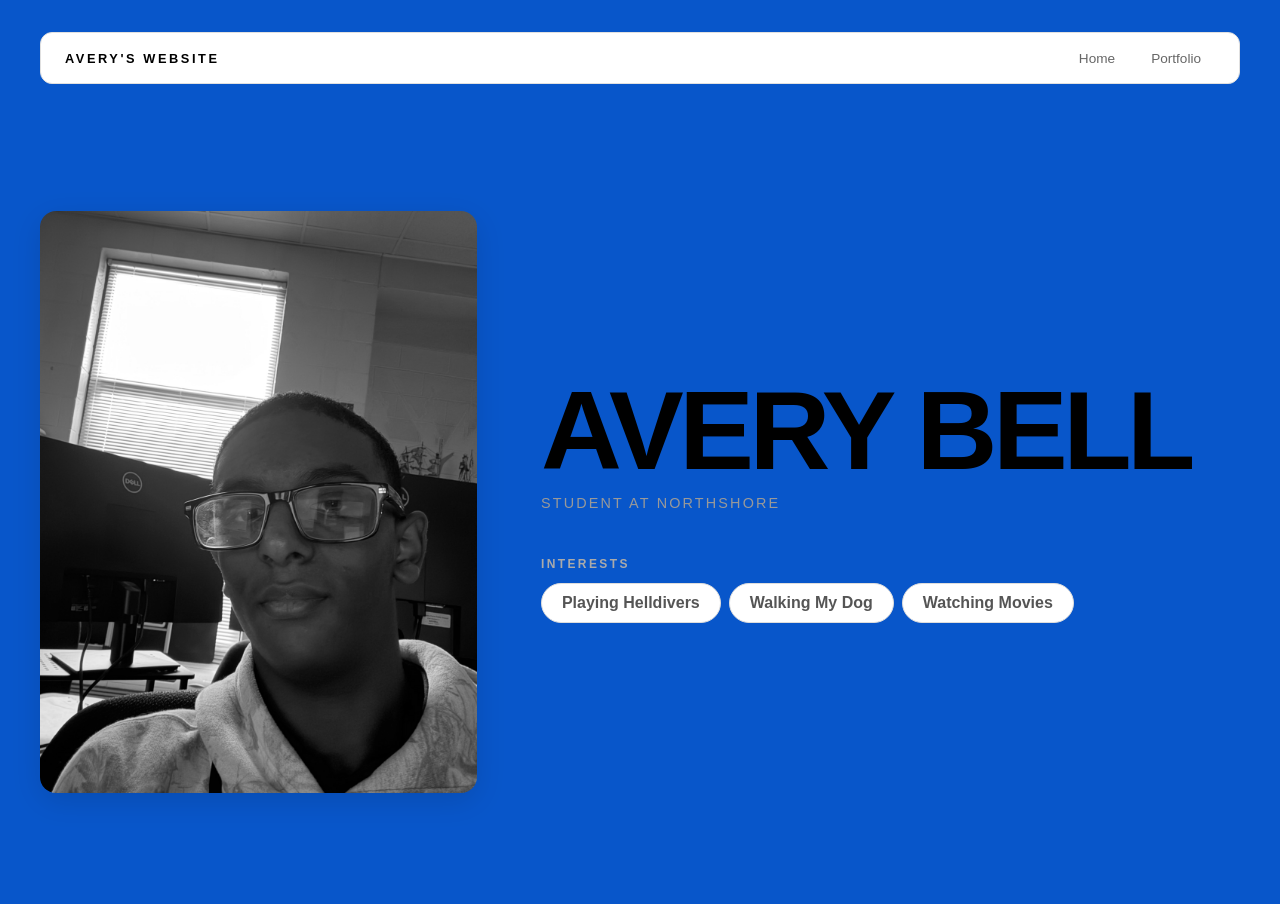
<file: index.html>
<!DOCTYPE html>
<html>

<head>
  <title>Avery's Website</title>
 <link rel="stylesheet" href="style.css" />
</head>

<body>
  <!-- All content goes here -->
  <div id="all-contents">
    <nav>
      <h1> Avery's Website</h1>
      <ul id = "nav-ul">
    <li class="nav-li"><a href="index.html">Home</a></li>
    <li class="nav-li"><a href="portfolio.html">Portfolio</a></li>
      </ul>
    </nav>

    <main>
    <div class = "sidebar">
 <img class="sidebar-img" src="images/Profile Pic.jpeg" alt="Avery's Profile Pic">
</div>
  
    <div class = "content">
      <h2> Avery Bell </h2>
      <p> Student At Northshore</p>
      <div id = "interests">
        <h3> interests</h3>
        <ul>
          <li>Playing Helldivers</li>
           <li>Walking My Dog</li>
            <li>Watching Movies</li>
        </ul>
      </div>


    </div>
    </main>
  </div>
</body>

</html>
</file>
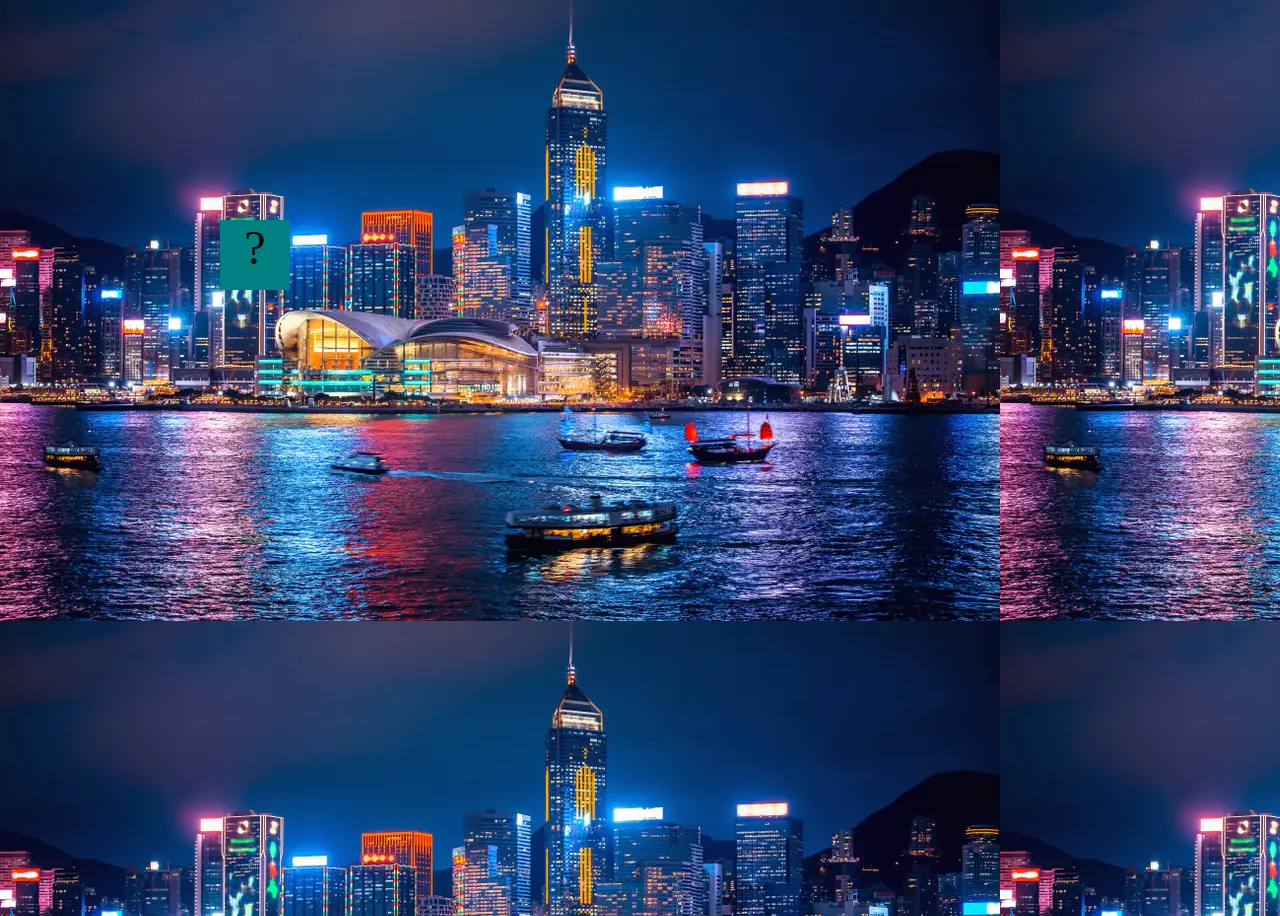
<file: fsd-projects/bouncing-box/index.html>
<!DOCTYPE html>
<html>
  <head>
    <meta charset="utf-8" />
    <title>Bouncing Box</title>
    <script src="jquery.min.js"></script>
    <style>
      body {
         background-image: url("../../images/backgroundforBB.jpeg");
        background-color: #cccccc;
}

      .box {
        width: 70px;
        height: 70px;
        background-color: teal;
        font-size: 300%;
        text-align: center;
        user-select: none;
        display: block;
        position: absolute;
        top: 100px;
        /* Change me! */
        left: 0px;
      }

      .board {
        height: 100vh;
      }
    </style>
    <!-- 	<script src="//cdnjs.cloudflare.com/ajax/libs/jquery/2.1.1/jquery.min.js"></script> -->
  </head>

  <body class="board">
    <!-- HTML for the box -->
    <div class="box">?</div>

    <script>
      (function () {
        "use strict";
        /* global jQuery */

        //////////////////////////////////////////////////////////////////
        /////////////////// SETUP DO NOT DELETE //////////////////////////
        //////////////////////////////////////////////////////////////////

        var box = jQuery(".box"); // reference to the HTML .box element
        var board = jQuery(".board"); // reference to the HTML .board element
        var boardWidth = board.width(); // the maximum X-Coordinate of the screen

        // update the boardWidth variable when the window is resized
        jQuery(window).on("resize", function () {
          boardWidth = board.width();
        });

        // Every 50 milliseconds, call the update Function (see below)
        setInterval(update, 50);

        // Every time the box is clicked, call the handleBoxClick Function (see below)
        box.on("click", handleBoxClick);

        // moves the Box to a new position on the screen along the X-Axis
        function moveBoxTo(newPositionX, newPositionY) {
          box.css("left", newPositionX);
          box.css("top", newPositionY);
        }

        // changes the text displayed on the Box
        function changeBoxText(newText) {
          box.text(newText);
        }

        //////////////////////////////////////////////////////////////////
        /////////////////// YOUR CODE BELOW HERE /////////////////////////
        //////////////////////////////////////////////////////////////////

        // TODO 2 - Variable declarations
       var positionX = 0;
       var points = 0;
       var speed = 10; 
        var positionY = 0;
        var speedY = 10;
        var boardHeight = jQuery(window).height();

        /**
         * This Function will be called 20 times/second.
         * Each time it is called, it should move the Box to a new location.
         * If the box drifts off the screen, turn it around!
         */
      function update(){

          moveBoxTo(positionX, positionY); // Moves box to x-position 200

          positionX += speed; // Increases positionX by 10
          positionY += speedY;

          if (positionX > boardWidth) {
          speed *= -1;
          } else if (positionX < 0) {
          speed *= -1; }
            if (positionY > boardHeight) {
              speedY *= -1;
            } else if (positionY < 0) {
          speedY *= -1;} 

          

          
        }

        /**
         * This Function will be called each time the box is clicked.
         * Each time it is called, it should perform each of the following actions:
         * - increase the points total
         * - increase the speed
         * - move the box to the left side of the screen.
         */
        function handleBoxClick() {

          positionX = 0;
           points++; // Increases variableName by 1
          speed = 3 * points + 10;
           changeBoxText(points);


        }


        
      })();
    </script>
  </body>
</html>
</file>
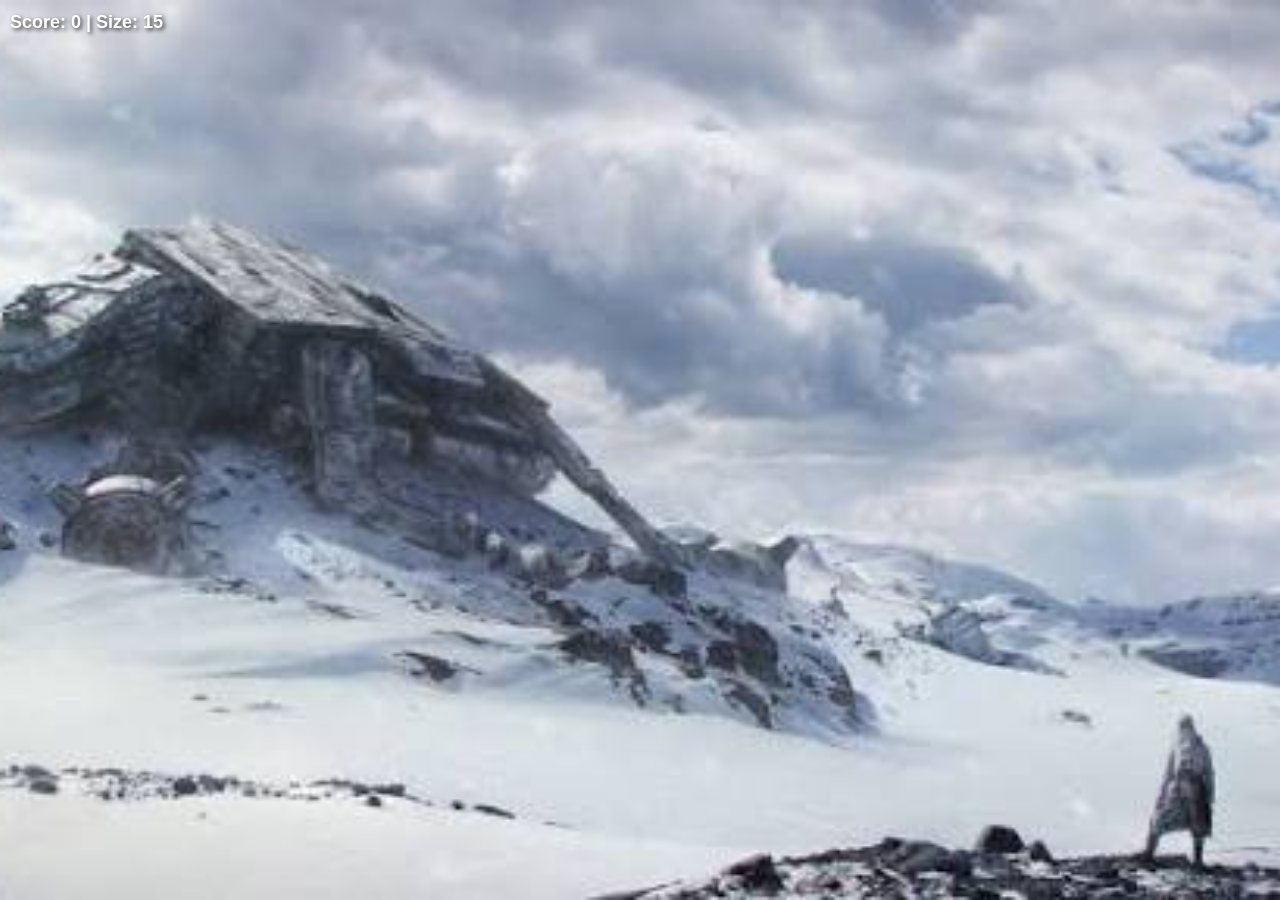
<file: fsd-projects/circularity/index.html>
<!doctype html>

<html>
    <head>
        <meta charset="utf-8">

        <title>Operation Spark || Motion Poem</title>
        <meta name="description" content="Operation Spark Motion Poem">
        <meta name="author" content="operationspark.org">
        <meta name="viewport" content="width=device-width, initial-scale=1.0">
        
        <link href="css/bootstrap.min.css" rel="stylesheet" media="screen">
        <link href="css/style.css" rel="stylesheet">

        <!-- all core CreateJS and 3rd party libraries are listed here: -->
        <script src="bower_components/lodash/lodash.min.js"></script>
        <script src="https://code.createjs.com/1.0.0/easeljs.min.js"></script>
        <script src="https://code.createjs.com/1.0.0/tweenjs.min.js"></script>
        <script src="bower_components/opspark-draw/draw.js"></script>
        <script src="bower_components/racket/racket.js"></script>

        <!-- our app javascript code -->
        <script src="js/opspark.js"></script>
        <script src="js/multiplayer.js"></script>
        <script src="js/gamification.js"></script>
        <script src="js/init.js"></script>
        
        <style type="text/css">
            /*override default styles here*/
        </style>
    </head>
    <body>
        <div style="position: relative; display: inline-block;">
            <canvas id="canvas" width="500" height="500"></canvas>
            
            <!-- Game UI -->
            <div id="score" style="position: absolute; top: 10px; left: 10px; color: white; font-family: Arial, sans-serif; font-size: 18px; font-weight: bold; text-shadow: 2px 2px 4px rgba(0,0,0,0.8); z-index: 10;">
                Score: 0 | Size: 15
            </div>
            
            <div id="multiplayerScore" style="position: absolute; top: 10px; right: 10px; color: white; font-family: Arial, sans-serif; font-size: 16px; font-weight: bold; text-shadow: 2px 2px 4px rgba(0,0,0,0.8); z-index: 10; display: none;">
                <div style="color: #0080FF;">Opponent: Size 15</div>
                <div id="gameTimer" style="color: #FFD700; margin-top: 5px;">Time: 60s</div>
            </div>
            
            <div id="instructions" style="position: absolute; top: 50%; left: 50%; transform: translate(-50%, -50%); color: white; font-family: Arial, sans-serif; text-align: center; background: rgba(0,0,0,0.7); padding: 20px; border-radius: 10px; z-index: 10; display: none;">
                <h2 style="margin: 0 0 10px 0; color: #00FF00;">Circularity</h2>
                <div id="gameMode" style="margin-bottom: 15px;">
                    <button id="singlePlayerBtn" class="game-mode-btn">Single Player</button>
                    <button id="hostGameBtn" class="game-mode-btn">Local Multiplayer</button>
                </div>
                <div id="singlePlayerInstructions">
                    <p style="margin: 5px 0;">🟢 You are the GREEN circle</p>
                    <p style="margin: 5px 0;">Use <strong>WASD</strong> to move</p>
                    <p style="margin: 5px 0;">Absorb smaller circles to grow!</p>
                    <p style="margin: 5px 0;">Avoid larger circles or you'll be absorbed!</p>
                    <p style="margin: 15px 0 5px 0; color: #FFD700;"><strong>Press any key to start!</strong></p>
                </div>
                <div id="multiplayerInstructions" style="display: none;">
                    <p style="margin: 5px 0;">🟢 Player 1: GREEN circle | 🔵 Player 2: BLUE circle</p>
                    <p style="margin: 5px 0;">Player 1 uses <strong>WASD</strong> | Player 2 uses <strong>Arrow Keys</strong></p>
                    <p style="margin: 5px 0;">Absorb circles and each other to grow!</p>
                    <p style="margin: 5px 0;">Biggest circle after 60 seconds wins!</p>
                    <p style="margin: 15px 0 5px 0; color: #FFD700;"><strong>Press any key to start!</strong></p>
                </div>
            </div>
        </div>
        <script id="motion-poem">
            (function(){
                init(window);
                window.opspark.makeGame();
            })();
        </script>
    </body>

</html>
</file>
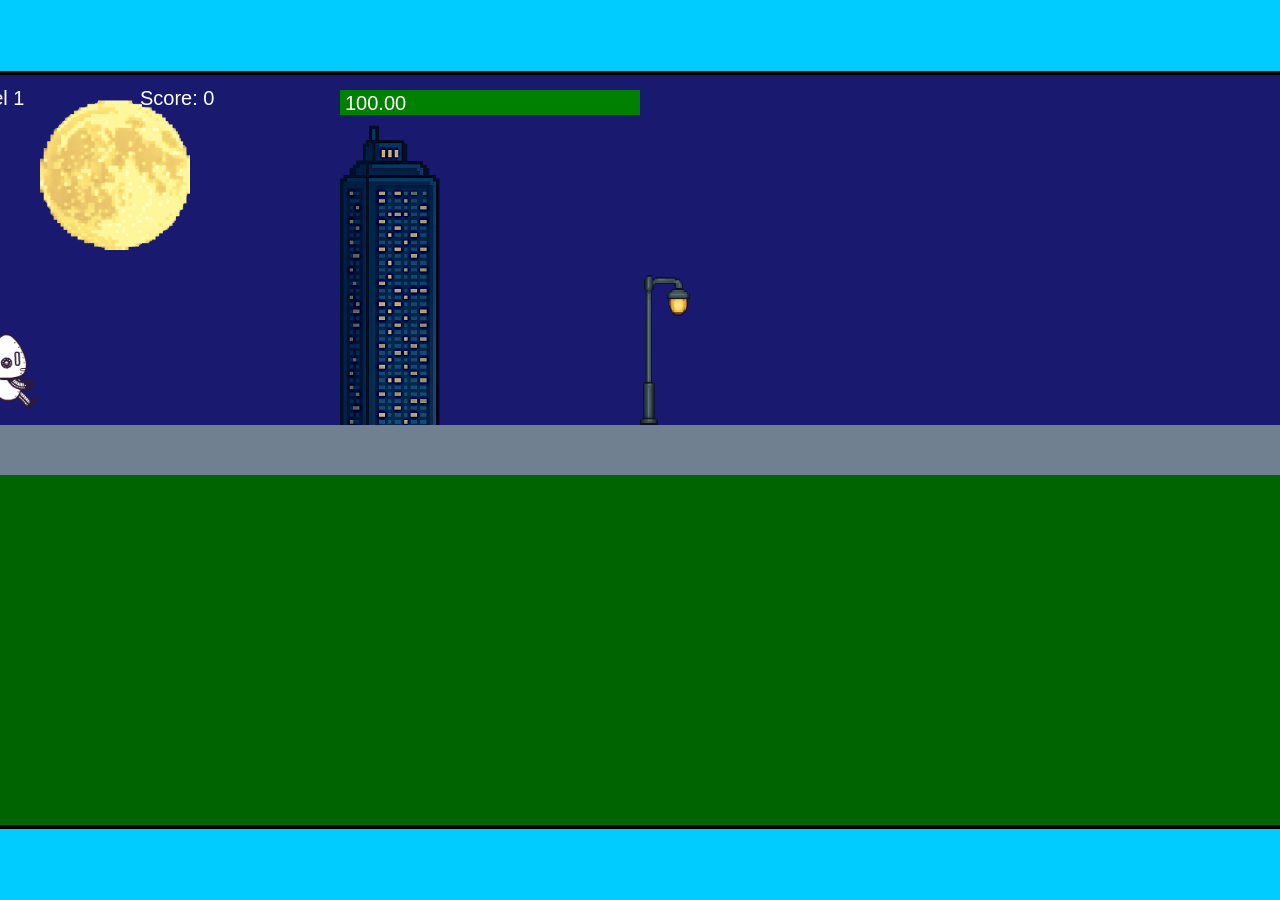
<file: fsd-projects/runtime/index.html>
<!DOCTYPE html>
<html lang="en">
  <head>
    <meta charset="UTF-8" />
    <meta name="viewport" content="width=device-width, initial-scale=1.0" />
    <title>Runtime Neo</title>
    <link rel="stylesheet" href="runtime.css" />
    <script src="https://code.jquery.com/jquery-3.1.0.js"></script>
    <script src="setup.js"></script>
    <script src="levels.js"></script>
    <script src="scenery.js"></script>
    <script src="student.js"></script>
    <script src="main.js"></script>
  </head>
  <body id="body">
    <canvas id="gameCanvas" width="1400" height="750"></canvas>
    <img id="player" src="images/halle.png" />
    <img id="projectile" src="images/projectile.png" />
    <img id="basicPlatform" src="images/interactable/basicPlatform.png" />
    <img id="spikes" src="images/interactable/spikes.png" />
    <img id="bug" src="images/interactable/bug.png" />
    <img id="healthUp" src="images/interactable/healthUp.png" />
    <img id="flag" src="images/interactable/flag.png" />
    <img id="moon" src="images/backgrounds/moon.png" />
    <img id="building" src="images/backgrounds/building.png" />
    <img id="lamp" src="images/backgrounds/lamp.png" />
  </body>
</html>
</file>
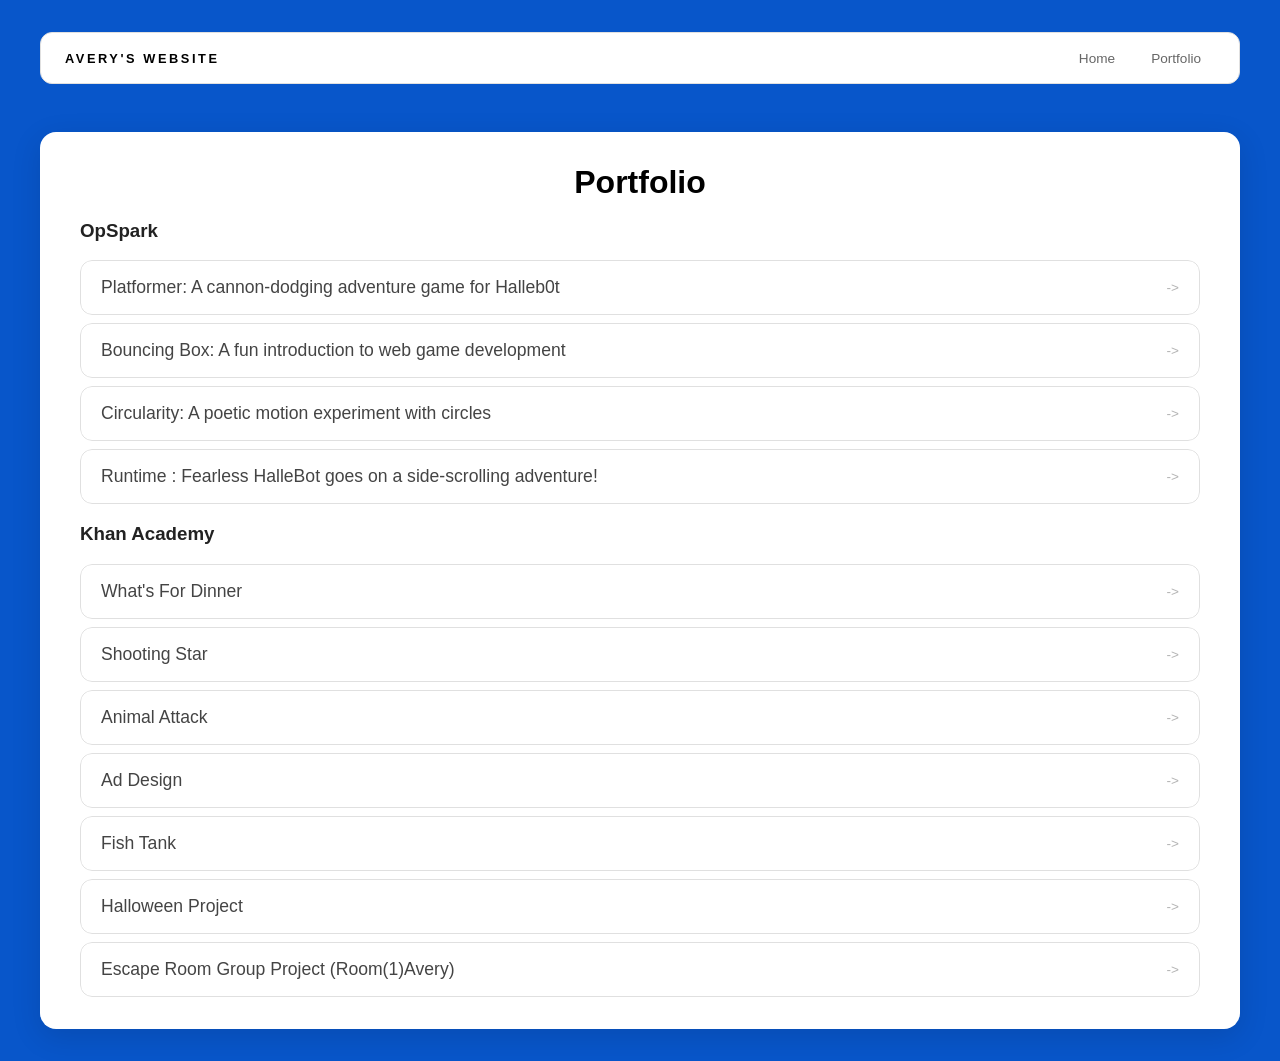
<file: portfolio.html>
<!DOCTYPE html>
<html>

<head>
  <title>Avery's Website</title>
 <link rel="stylesheet" href="style.css" />
</head>

<body>
  <!-- All content goes here -->
  <div id="all-contents">
    <nav>
      <h1> Avery's Website</h1>
      <ul id = "nav-ul">
    <li class="nav-li"><a href="index.html">Home</a></li>
    <li class="nav-li"><a href="portfolio.html">Portfolio</a></li>
      </ul>
    </nav>

    <main class = "portfolio-main">
   <div class="content">
    <div class = "portfolio-box">
                  <h1>Portfolio</h1>
                  <h3>OpSpark</h3>
                    <ul class = "portfolio" id = "opspark">
                  <li>
                  <a href="fsd-projects/platformer/" target = "_blank">Platformer: A cannon-dodging adventure game for Halleb0t</a>
                </li>
                <li>
                  <a href="fsd-projects/bouncing-box/" target ="_blank">Bouncing Box: A fun introduction to web game development</a>
                </li>
                <li>
                  <a href="fsd-projects/circularity/" target ="_blank">Circularity: A poetic motion experiment with circles</a>
                </li>
                <li>
                <a href="fsd-projects/runtime/" target ="_blank">Runtime : Fearless HalleBot goes on a side-scrolling adventure!</a>
                </li>
                  </ul>
                  <h3>Khan Academy</h3>
                    <ul class = "portfolio" id = "khan">
                  <li>
                  <a href="https://www.khanacademy.org/computer-programming/spin-off-of-project-whats-for-dinner/6097637695930368" target = "_blank">What's For Dinner</a>
                </li>
                <li>
                  <a href="https://www.khanacademy.org/computer-programming/ss-project/5353439686410240" target ="_blank">Shooting Star</a>
                </li>
                <li>
                  <a href="https://www.khanacademy.org/computer-programming/spin-off-of-chain-chomp/6022175271534592" target ="_blank">Animal Attack</a>
                </li>
                <li>
                <a href="https://www.khanacademy.org/computer-programming/applebees-billboard/6425282983870464" target ="_blank">Ad Design</a>
                </li>
                <li>
                <a href="https://www.khanacademy.org/computer-programming/school-of-fish/4605802133176320" target ="_blank">Fish Tank</a>
                </li>
                 <li>
                <a href="https://www.khanacademy.org/computer-programming/bell_halloween-project/5619103684214784" target ="_blank">Halloween Project</a>
                </li>
                <li>
                <a href="https://www.khanacademy.org/computer-programming/escape-room_armand_sharpe_bell_kennedy/6609074549276672" target ="_blank">Escape Room Group Project (Room(1)Avery)</a>
                </li>
                  </ul>
                  </div>
                </div>
                    </main>
                  </div>
                </body>

                </html>
</file>
<file: style.css>
* {
  box-sizing: border-box;
}

body {
  margin: 0;
  background: #0856ca;
  color: #222;
  font-family:"Helvetica Neue", Arial, sans-serif;
}

#all-contents {
  max-width: 1500px;
  min-height: 100vh;
  margin: 0 auto;
  padding: 32px 40px;
}

main {
  display: grid;
  grid-template-columns: minmax(220px, 1fr) minmax(420px, 1.6fr);
  align-items: center;
  min-height: calc(100vh - 160px);
  gap: clamp(32px, 5vw, 80px);
}

.sidebar {
  width: 100%;
}

.content {
  display: flex;
  flex-direction: column;
  align-items: flex-start;
  gap: 12px;
} 
h2 {
  margin: 0;
  font-size: clamp(4rem, 10vw, 7rem);
  line-height: 0.9;
  font-weight: 900;
  letter-spacing: -0.04em;
  text-transform: uppercase;
  color: #000;
}

.content > p {
  margin: 0;
  color: #999;
  font-size: 0.9rem;
  text-transform: uppercase;
  letter-spacing: 0.15em;
  line-height: 1.4;
}
#interests {
  margin-top: 32px;
  width: 100%;
}

#interests h3 {
  margin: 0 0 12px;
  font-size: 0.75rem;
  font-weight: 700;
  text-transform: uppercase;
  letter-spacing: 0.2em;
  color: #aaa;
}

#interests ul {
  list-style: none;
  margin: 0;
  padding: 0;
  display: flex;
  flex-wrap: wrap;
  gap: 8px;
}

#interests li {
  color: #555;
  font-size: 1rem;
  font-weight: 600;
  padding: 10px 20px;
  background: #fff;
  border: 1px solid #ddd;
  border-radius: 100px;
  transition:
    background 0.25s ease,
    color 0.25s ease,
    transform 0.25s ease;
  cursor: default;
}

#interests li:hover {
  background: #000;
  color: #fff;
  border-color: #000;
  transform: translateY(-2px);
}

.sidebar-img {
  width: 100%;
  max-width: 760px;
  aspect-ratio: 3 / 4;
  object-fit: cover;
  display: block;
  border-radius: 16px;
  filter: grayscale(100%);
  box-shadow: 0 8px 30px rgba(0, 0, 0, 0.12);
  transition:
    filter 0.4s ease,
    transform 0.4s ease,
    box-shadow 0.4s ease;
}

.sidebar-img:hover {
  filter: grayscale(0%);
  transform: translateY(-4px);
  box-shadow: 0 16px 40px rgba(0, 0, 0, 0.18);
} 
nav {
  display: flex;
  justify-content: space-between;
  align-items: center;
  margin-bottom: 48px;
  padding: 16px 24px;
  background: #fff;
  border: 1px solid #e0e0e0;
  border-radius: 12px;
}

nav h1 {
  margin: 0;
  font-size: 0.8rem;
  font-weight: 700;
  text-transform: uppercase;
  letter-spacing: 0.2em;
  color: #000;
}

#nav-ul {
  list-style: none;
  display: flex;
  gap: 8px;
  margin: 0;
  padding: 0;
}

.nav-li a {
  color: #666;
  text-decoration: none;
  font-size: 0.85rem;
  font-weight: 500;
  padding: 6px 14px;
  border-radius: 8px;
  transition:
    background 0.25s ease,
    color 0.25s ease;
}

.nav-li a:hover {
  background: #000;
  color: #fff;
}

/* Portfolio styles */
.content h1 {
  color: black;
}

.portfolio {
  list-style: none;
  margin: 0;
  padding: 0;
  width: 100%;
  display: flex;
  flex-direction: column;
  gap: 8px;
}

.portfolio li {
  border-radius: 12px;
  overflow: hidden;
}

.portfolio a {
  display: flex;
  justify-content: space-between;
  align-items: center;
  text-decoration: none;
  color: #444;
  padding: 16px 20px;
  font-size: 1.1rem;
  font-weight: 500;
  background: #fff;
  border: 1px solid #e0e0e0;
  border-radius: 12px;
  transition: background 0.25s ease, color 0.25s ease, transform 0.25s ease;
}

.portfolio a:hover {
  background: #000;
  color: #fff;
  transform: translateX(4px);
}

.portfolio a::after {
  content: "->";
  font-size: 0.85rem;
  opacity: 0.4;
  transition: opacity 0.25s ease;
  white-space: nowrap;
}

.portfolio a:hover::after {
  opacity: 1;
}

.portfolio-main {
  display: block;
  min-height: auto;
}

.portfolio-box {
  background: #ffffff;
  padding: 32px 40px;
  border-radius: 16px;
  box-shadow: 0 8px 30px rgba(0, 0, 0, 0.12);
  width: 100%;
}
.portfolio-box h1 {
  text-align: center;
  width: 100%;
  margin: 0;
}

#opspark a:hover {
  background: #90ee90;
  color: #000;
}

#khan a:hover {
  background: #4a90e2;
  color: #fff;
}
</file>
<file: fsd-projects/circularity/css/style.css>
/* Game mode button styles */
.game-mode-btn {
    margin: 5px;
    padding: 10px 15px;
    border: none;
    border-radius: 5px;
    cursor: pointer;
    font-weight: bold;
    transition: all 0.3s ease;
    position: relative;
}

.game-mode-btn:hover {
    transform: translateY(-2px);
    box-shadow: 0 4px 8px rgba(0,0,0,0.3);
}

.game-mode-btn.selected {
    transform: scale(1.05);
    box-shadow: 0 0 15px rgba(255,215,0,0.6);
    border: 2px solid #FFD700;
}

.game-mode-btn.selected::after {
    content: "✓";
    position: absolute;
    top: -5px;
    right: -5px;
    background: #FFD700;
    color: black;
    border-radius: 50%;
    width: 20px;
    height: 20px;
    display: flex;
    align-items: center;
    justify-content: center;
    font-size: 12px;
    font-weight: bold;
}

#singlePlayerBtn {
    background: #00FF00;
    color: black;
}

#hostGameBtn {
    background: #0080FF;
    color: white;
}  



body {
                background: url("../img/circularity\ project.webp") no-repeat center center fixed;
                background-color: #cccccc;
                -webkit-background-size: cover;
                -moz-background-size: cover;
                -o-background-size: cover;
                background-size: cover;
            }
</file>
<file: fsd-projects/runtime/runtime.css>
/* runtime.css */
/* Styles for Runtime Neo auto-runner game */

img {
  display: none;
}

#gameCanvas {
  position: absolute;
  border: 4px solid #000;
  top: 50%;
  left: 50%;
  transform: translate(-50%, -50%);
}

body {
  margin: 0;
  background-color: #00ccff;
  font-family: Arial, sans-serif;
  text-align: center;
  overflow: hidden;
}
</file>
